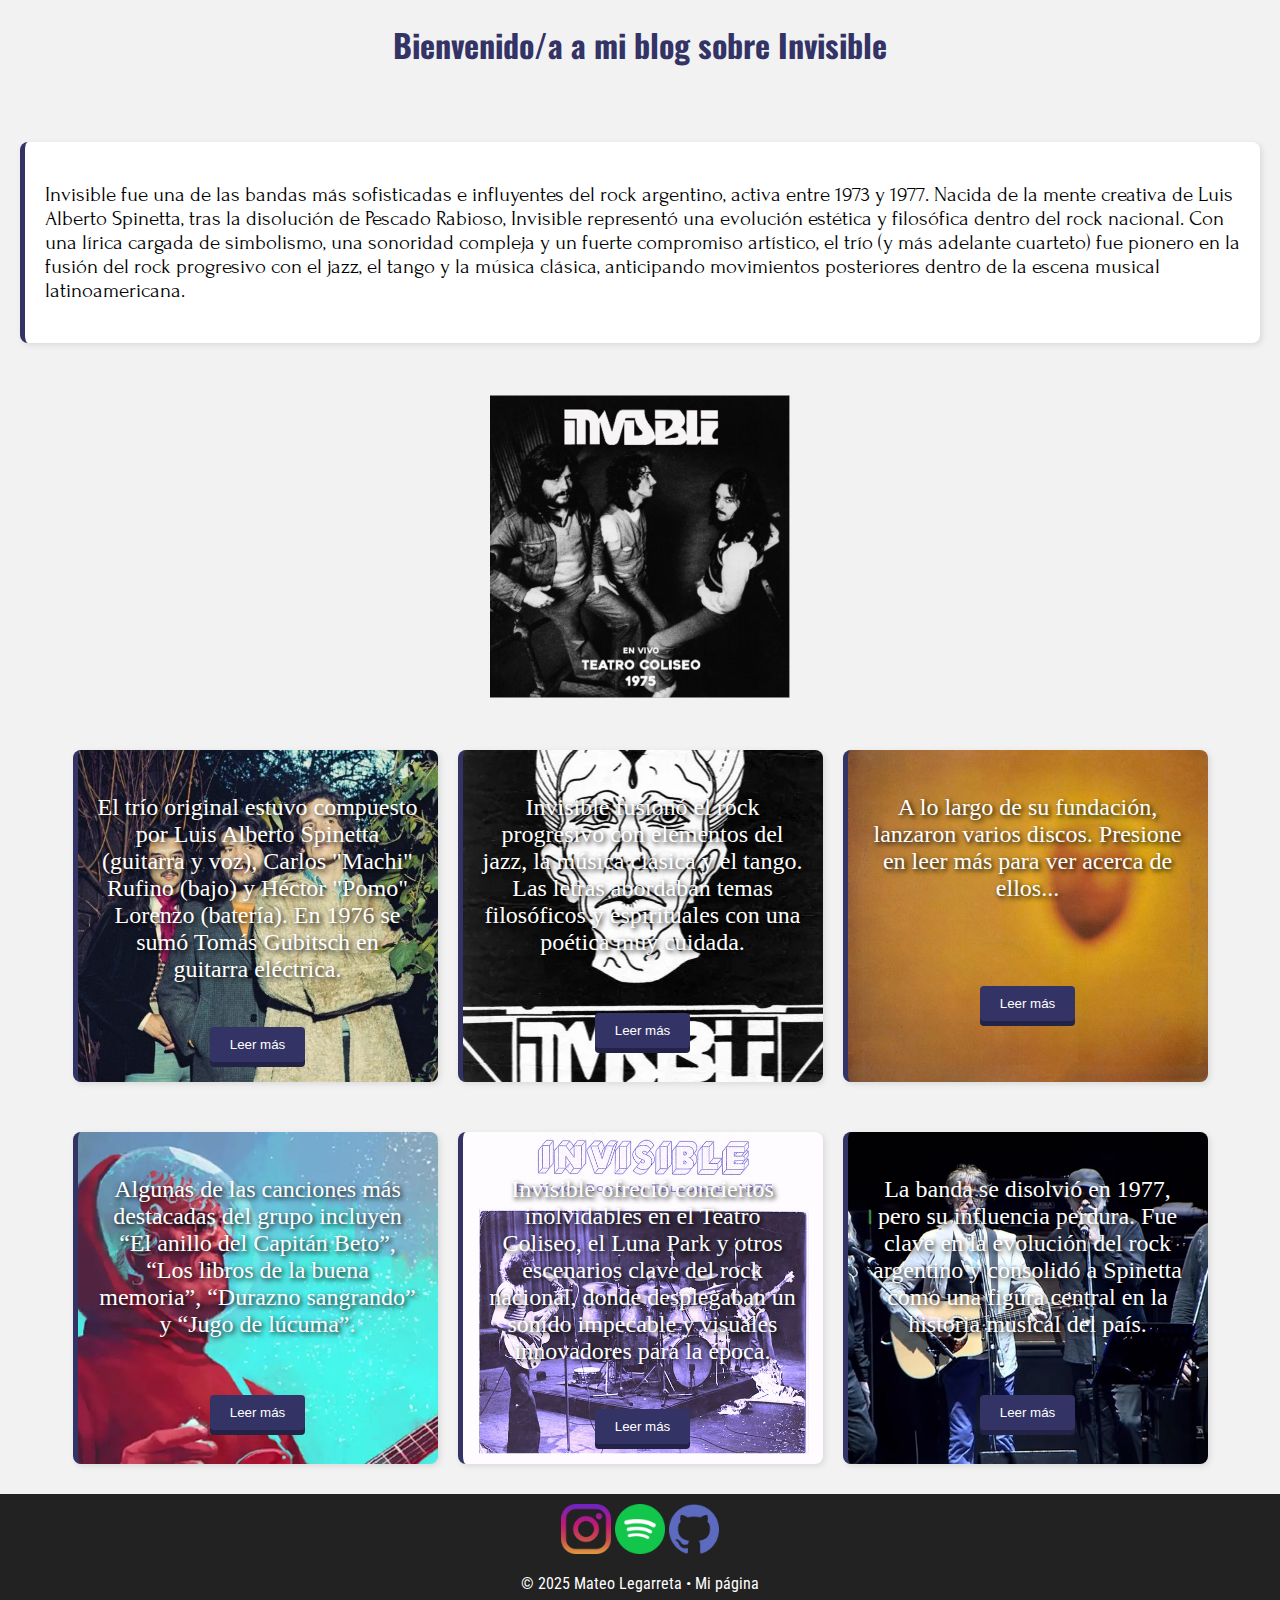
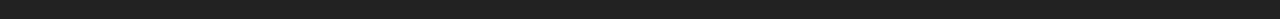
<file: index.html>
<!DOCTYPE html>
<html lang="en">
<head>
    <meta charset="UTF-8">
    <meta name="viewport" content="width=device-width, initial-scale=1.0">
    <title>Blog</title>
    <link rel="stylesheet" href="styles.css">
    <link rel="preconnect" href="https://fonts.googleapis.com">
    <link rel="preconnect" href="https://fonts.gstatic.com" crossorigin>
    <link rel="icon" href="iconos/spinetta icojpg.jpg">
    <link href="https://fonts.googleapis.com/css2?family=Oswald:wght@200..700&display=swap" rel="stylesheet">
    <link href="https://fonts.googleapis.com/css2?family=Barrio&display=swap" rel="stylesheet">
    <link href="https://fonts.googleapis.com/css2?family=Forum&family=Noto+Sans:ital,wght@0,100..900;1,100..900&family=Open+Sans:ital,wght@0,300..800;1,300..800&family=Raleway:ital,wght@0,100..900;1,100..900&family=Roboto+Condensed:ital,wght@0,100..900;1,100..900&family=Roboto:ital,wght@0,100..900;1,100..900&display=swap" rel="stylesheet">
</head>

<body>
    <div class="contenedor-principal">
            
          <h1>Bienvenido/a a mi blog sobre Invisible</h1>
            <div class="caja-introduccion">
                
                    <p>Invisible fue una de las bandas más sofisticadas e influyentes del rock argentino, activa entre 1973 y 1977. Nacida de la mente creativa de Luis Alberto Spinetta, tras la disolución de Pescado Rabioso, Invisible representó una evolución estética y filosófica dentro del rock nacional. Con una lírica cargada de simbolismo, una sonoridad compleja y un fuerte compromiso artístico, el trío (y más adelante cuarteto) fue pionero en la fusión del rock progresivo con el jazz, el tango y la música clásica, anticipando movimientos posteriores dentro de la escena musical latinoamericana.</p>
                
            </div>

            
                <img class="imagen-inicio" src="imagenes/invisible1jpg.jpg" alt="Foto de Invisible">
            

            
      <div class="contenedor-cajas">
            <div id="caja1" class="caja-leermas">
                <p>El trío original estuvo compuesto por Luis Alberto Spinetta (guitarra y voz), Carlos "Machi" Rufino (bajo) y Héctor "Pomo" Lorenzo (batería). En 1976 se sumó Tomás Gubitsch en guitarra eléctrica.</p>
                <a href="FeI.html"><button class="btn-leer">Leer más</button></a>
            </div>

            
          
            <div id="caja2" class="caja-leermas">
                <p>Invisible fusionó el rock progresivo con elementos del jazz, la música clásica y el tango. Las letras abordaban temas filosóficos y espirituales con una poética muy cuidada.</p>
                <a href="estilomusical.html"><button class="btn-leer">Leer más</button></a>
            </div>

           
            <div id="caja3" class="caja-leermas">
                <p>A lo largo de su fundación, lanzaron varios discos. Presione en leer más para ver acerca de ellos...</p>
                <a href="discografia.html"><button class="btn-leer">Leer más</button></a>
            </div>

         
            <div id="caja4" class="caja-leermas">
                <p>Algunas de las canciones más destacadas del grupo incluyen “El anillo del Capitán Beto”, “Los libros de la buena memoria”, “Durazno sangrando” y “Jugo de lúcuma”.</p>
                <a href="temasimprescindibles.html"><button class="btn-leer">Leer más</button></a>
            </div>

          
            <div id="caja5" class="caja-leermas">
                <p>Invisible ofreció conciertos inolvidables en el Teatro Coliseo, el Luna Park y otros escenarios clave del rock nacional, donde desplegaban un sonido impecable y visuales innovadores para la época.</p>
                <a href="presentacionesenvivo.html"><button class="btn-leer">Leer más</button></a>
            </div>

         
            <div id="caja6" class="caja-leermas">
                <p>La banda se disolvió en 1977, pero su influencia perdura. Fue clave en la evolución del rock argentino y consolidó a Spinetta como una figura central en la historia musical del país.</p>
                <a href="disolucionylegado.html"><button class="btn-leer">Leer más</button></a>
            </div>
       </div>
         
    </div> 

    <footer >
        <a href="https://www.instagram.com/matu_legarreta/" target="_blank">
            <img src="iconos/instagram.png" alt="icono de Instagram" width="50">
        </a>
        <a href="https://open.spotify.com/user/z61yquh5brrlxf6hfwoib5te3?si=37426ef9cb2849d5" target="_blank">
            <img src="iconos/spotify.png" alt="icono de Spotify" width="50">
        </a>
        <a href="https://github.com/MateoLegarreta" target="_blank">
            <img src="iconos/github.png" alt="icono de GitHub" width="50">
        </a>
        <p>&copy; 2025 Mateo Legarreta • Mi página</p>
    </footer>

</body>
</html>
</file>
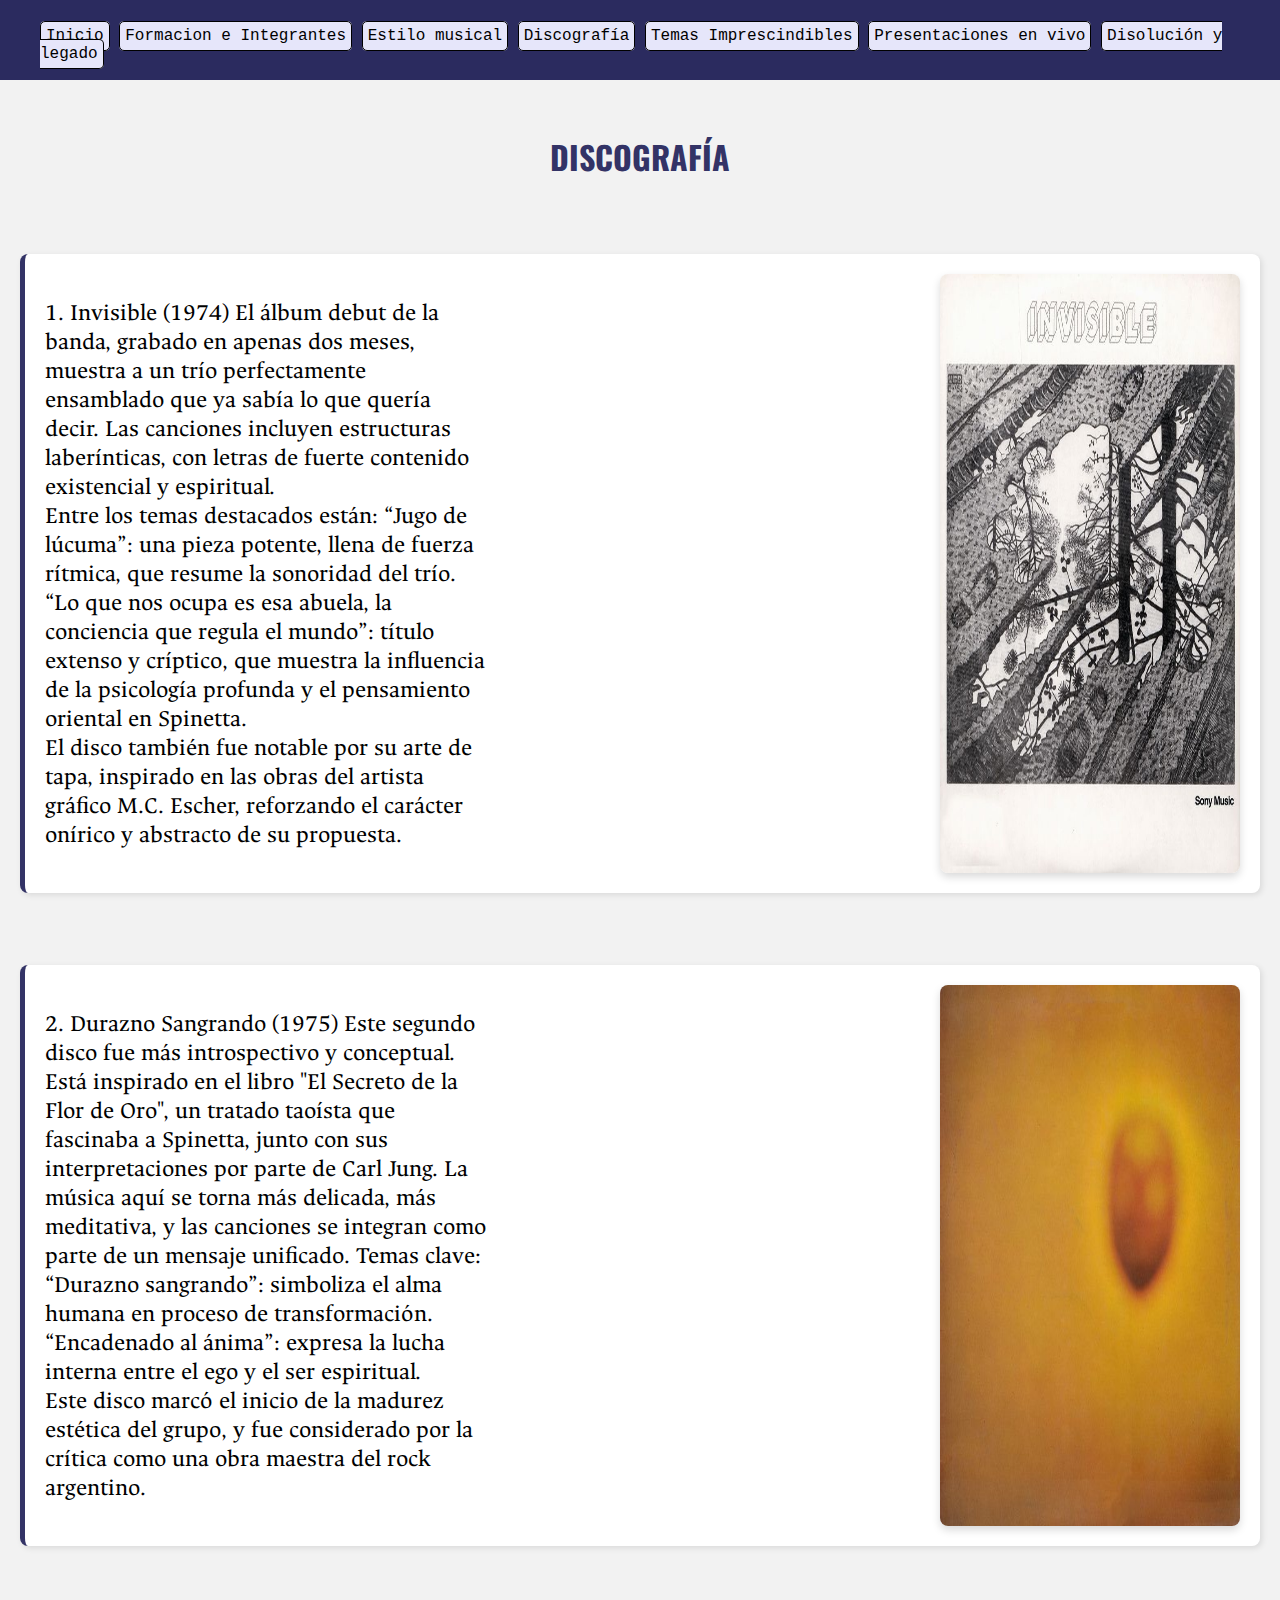
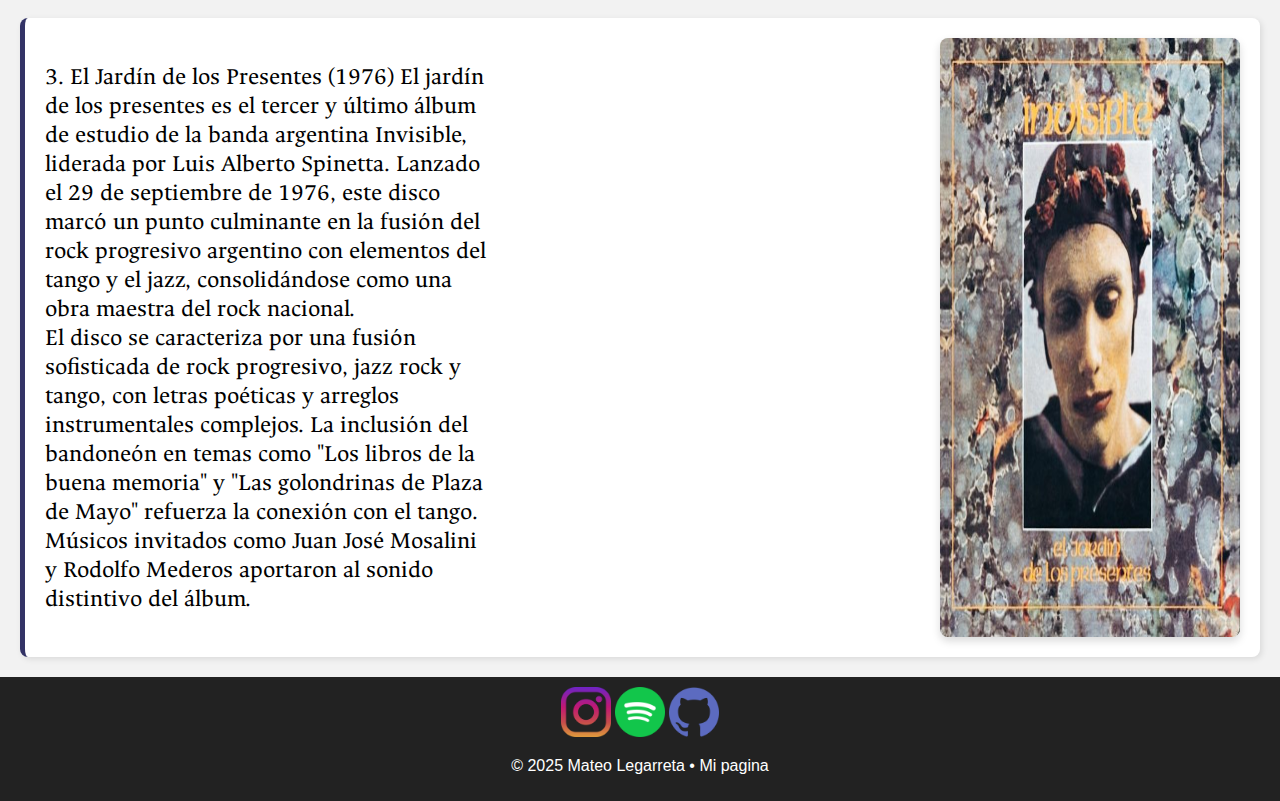
<file: discografia.html>
<!DOCTYPE html>
<html lang="en">
<head>
    <meta charset="UTF-8">
    <meta name="viewport" content="width=device-width, initial-scale=1.0">
    <link rel="stylesheet" href="styles.css">
    <link rel="icon" href="iconos/spinetta icojpg.jpg">
    <link rel="preconnect" href="https://fonts.googleapis.com">
    <link href="https://fonts.googleapis.com/css2?family=Oswald:wght@200..700&display=swap" rel="stylesheet">
    <link href="https://fonts.googleapis.com/css2?family=Barrio&display=swap" rel="stylesheet">
    <link href="https://fonts.googleapis.com/css2?family=Ancizar+Serif:ital,wght@0,300..900;1,300..900&display=swap" rel="stylesheet">
    <title>Discografía</title>
</head>
<body>
   
        </nav>
    <div class="contenedor-principal">
       <nav >
            <ul class="menu">
                
                <li><a  class="botones"  href="index.html" >Inicio</a></li>
                <li><a  class="botones"  href="FeI.html" >Formacion e Integrantes</a></li>
                <li><a  class="botones"  href="estilomusical.html" >Estilo musical</a></li>
                <li><a  class="botones"  href="discografia.html" >Discografía</a></li>
                <li><a  class="botones"  href="temasimprescindibles.html" >Temas Imprescindibles</a></li>
                <li><a  class="botones"  href="presentacionesenvivo.html" >Presentaciones en vivo</a></li>
                <li><a  class="botones"  href="disolucionylegado.html" >Disolución y legado</a></li>
            </ul>
        </nav>
        <h1 >DISCOGRAFÍA</h1>
    <div class="caja">
        <p>1. Invisible (1974)
El álbum debut de la banda, grabado en apenas dos meses, muestra a un trío perfectamente ensamblado que ya sabía lo que quería decir. Las canciones incluyen estructuras laberínticas, con letras de fuerte contenido existencial y espiritual. <br>Entre los temas destacados están:

“Jugo de lúcuma”: una pieza potente, llena de fuerza rítmica, que resume la sonoridad del trío.

“Lo que nos ocupa es esa abuela, la conciencia que regula el mundo”: título extenso y críptico, que muestra la influencia de la psicología profunda y el pensamiento oriental en Spinetta.
<br>
El disco también fue notable por su arte de tapa, inspirado en las obras del artista gráfico M.C. Escher, reforzando el carácter onírico y abstracto de su propuesta.</p>
<img class="imagenes-laterales" src="imagenes/invisiblePortada.jpg" alt="">
</div>

<div class="caja">
<p>2. Durazno Sangrando (1975)
Este segundo disco fue más introspectivo y conceptual. Está inspirado en el libro "El Secreto de la Flor de Oro", un tratado taoísta que fascinaba a Spinetta, junto con sus interpretaciones por parte de Carl Jung. La música aquí se torna más delicada, más meditativa, y las canciones se integran como parte de un mensaje unificado. Temas clave:

“Durazno sangrando”: simboliza el alma humana en proceso de transformación.

“Encadenado al ánima”: expresa la lucha interna entre el ego y el ser espiritual. <br>

Este disco marcó el inicio de la madurez estética del grupo, y fue considerado por la crítica como una obra maestra del rock argentino.</p>
<img class="imagenes-laterales" src="imagenes/duraznosangrando.jpg" alt="">
</div>

<div class="caja">
<p>3. El Jardín de los Presentes (1976)
El jardín de los presentes es el tercer y último álbum de estudio de la banda argentina Invisible, liderada por Luis Alberto Spinetta. Lanzado el 29 de septiembre de 1976, este disco marcó un punto culminante en la fusión del rock progresivo argentino con elementos del tango y el jazz, consolidándose como una obra maestra del rock nacional. <br>
El disco se caracteriza por una fusión sofisticada de rock progresivo, jazz rock y tango, con letras poéticas y arreglos instrumentales complejos. La inclusión del bandoneón en temas como "Los libros de la buena memoria" y "Las golondrinas de Plaza de Mayo" refuerza la conexión con el tango. Músicos invitados como Juan José Mosalini y Rodolfo Mederos aportaron al sonido distintivo del álbum. </p> 
<img class="imagenes-laterales" src="imagenes/jardindlp.jpg" alt=""></div>


</div>
<footer >
                <a href="https://www.instagram.com/matu_legarreta/" target="_blank">
                    <img style=align-items:left; src="iconos/instagram.png" style=align-items:left; alt="icono de Instagram" width="50" > 
                 </a>
                 <a href="https://open.spotify.com/user/z61yquh5brrlxf6hfwoib5te3?si=37426ef9cb2849d5" target="_blank">
                 <img src="iconos/spotify.png" alt="icono de Spotify" width="50" >
                 </a>
                 <a href="https://github.com/MateoLegarreta" target="_blank">
                     <img src="iconos/github.png" alt="icono de github" width="50" >
                 </a>
                 <center>
                <p>&copy; 2025 Mateo Legarreta • Mi pagina</p> </center>
            </footer>
</body>
</html>
</file>
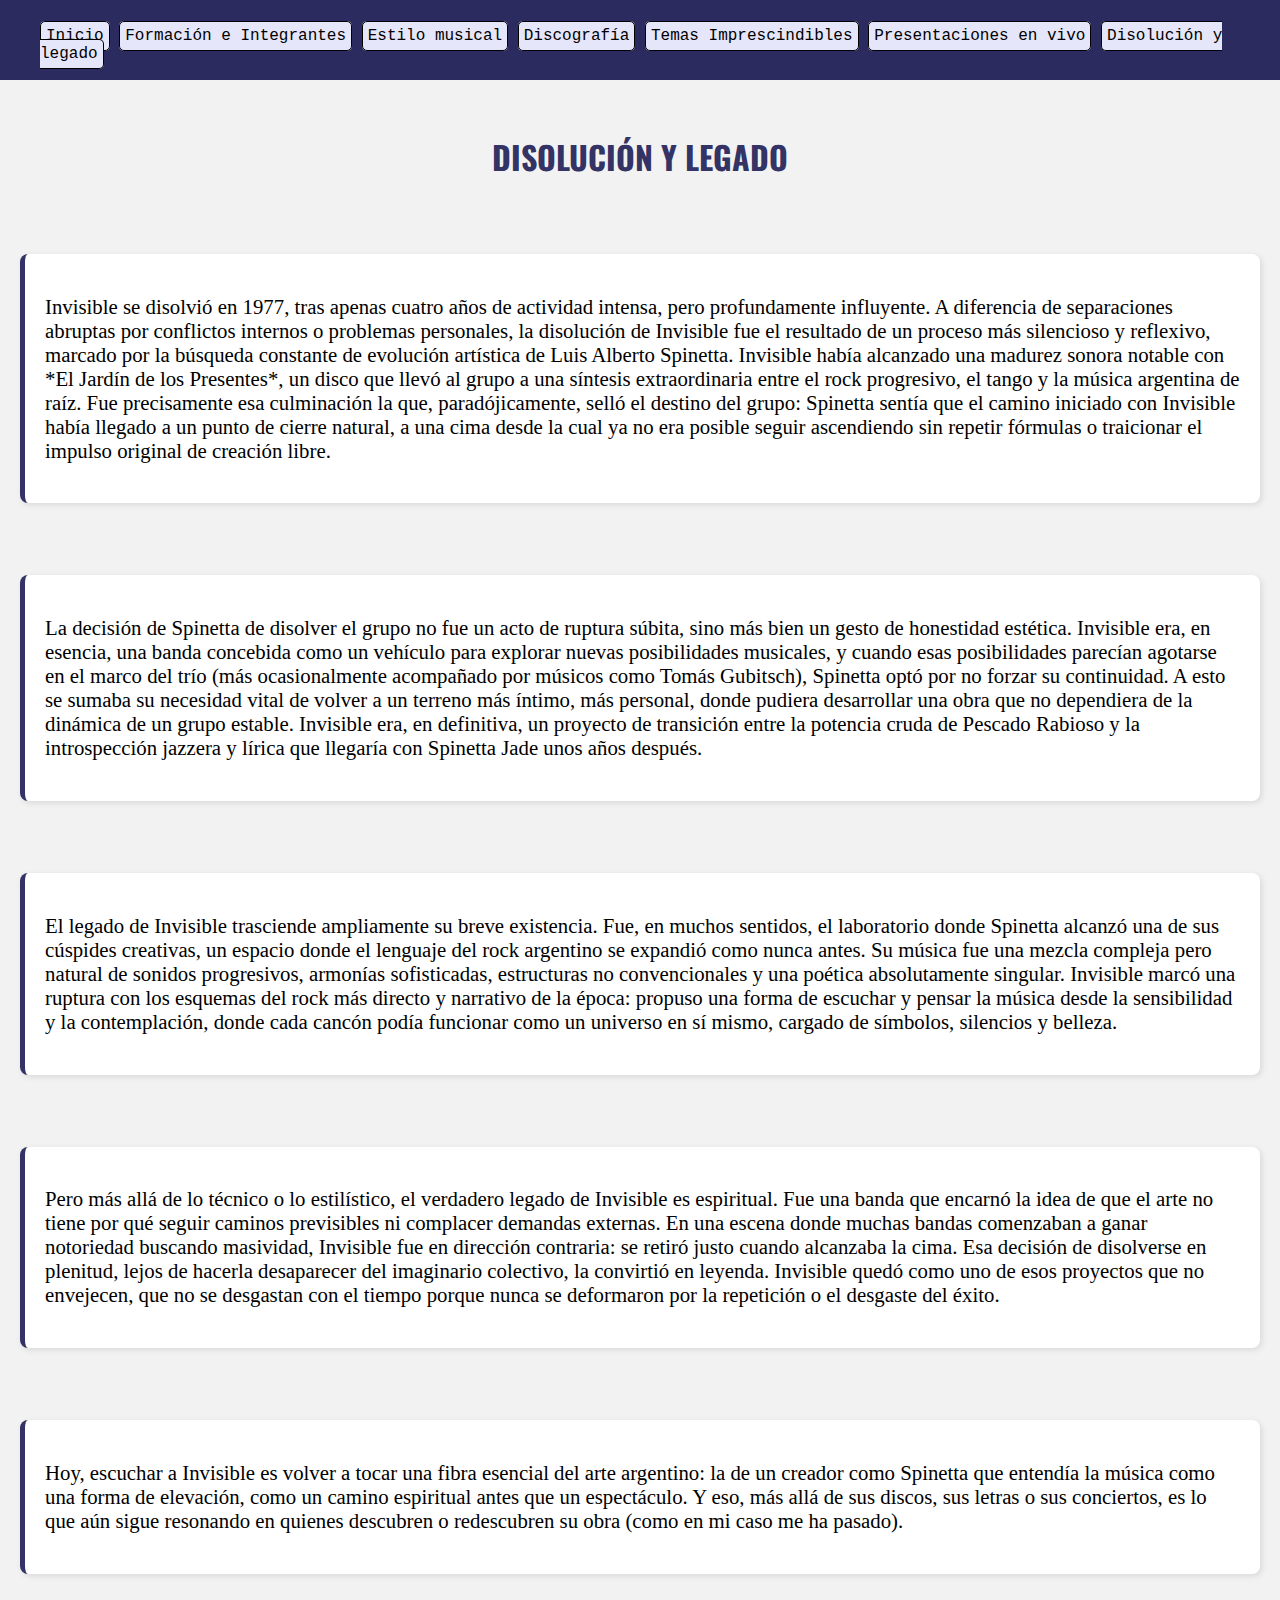
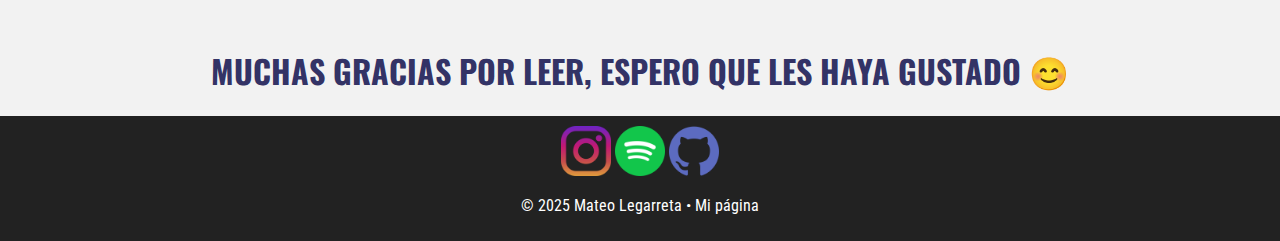
<file: disolucionylegado.html>
<!DOCTYPE html>
<html lang="en">
<head>
     <meta charset="UTF-8">
    <meta name="viewport" content="width=device-width, initial-scale=1.0">
    <title>Disolución y legado</title>
    <link rel="stylesheet" href="styles.css">
    <link rel="preconnect" href="https://fonts.googleapis.com">
    <link rel="preconnect" href="https://fonts.gstatic.com" crossorigin>
    <link rel="icon" href="iconos/spinetta icojpg.jpg">
   <link rel="preconnect" href="https://fonts.googleapis.com">
<link href="https://fonts.googleapis.com/css2?family=Oswald:wght@200..700&display=swap" rel="stylesheet">
   <link href="https://fonts.googleapis.com/css2?family=Barrio&display=swap" rel="stylesheet">
    <link href="https://fonts.googleapis.com/css2?family=Forum&family=Noto+Sans:ital,wght@0,100..900;1,100..900&family=Open+Sans:ital,wght@0,300..800;1,300..800&family=Raleway:ital,wght@0,100..900;1,100..900&family=Roboto+Condensed:ital,wght@0,100..900;1,100..900&family=Roboto:ital,wght@0,100..900;1,100..900&display=swap" rel="stylesheet">
</head>
<body>
    <div class="contenedor-principal">
<nav>
            <ul class="menu">
                <li><a class="botones" href="index.html">Inicio</a></li>
                <li><a class="botones" href="FeI.html">Formación e Integrantes</a></li>
                <li><a class="botones" href="estilomusical.html">Estilo musical</a></li>
                <li><a class="botones" href="discografia.html">Discografía</a></li>
                <li><a class="botones" href="temasimprescindibles.html">Temas Imprescindibles</a></li>
                <li><a class="botones" href="presentacionesenvivo.html">Presentaciones en vivo</a></li>
                <li><a class="botones" href="disolucionylegado.html">Disolución y legado</a></li>
            </ul>
        </nav>

<h1>DISOLUCIÓN Y LEGADO</h1>

<div class="caja-dyl">
    <p>Invisible se disolvió en 1977, tras apenas cuatro años de actividad intensa, pero profundamente influyente. A diferencia de separaciones abruptas por conflictos internos o problemas personales, la disolución de Invisible fue el resultado de un proceso más silencioso y reflexivo, marcado por la búsqueda constante de evolución artística de Luis Alberto Spinetta. Invisible había alcanzado una madurez sonora notable con *El Jardín de los Presentes*, un disco que llevó al grupo a una síntesis extraordinaria entre el rock progresivo, el tango y la música argentina de raíz. Fue precisamente esa culminación la que, paradójicamente, selló el destino del grupo: Spinetta sentía que el camino iniciado con Invisible había llegado a un punto de cierre natural, a una cima desde la cual ya no era posible seguir ascendiendo sin repetir fórmulas o traicionar el impulso original de creación libre. </p> </div>

<div class="caja-dyl">
<p>La decisión de Spinetta de disolver el grupo no fue un acto de ruptura súbita, sino más bien un gesto de honestidad estética. Invisible era, en esencia, una banda concebida como un vehículo para explorar nuevas posibilidades musicales, y cuando esas posibilidades parecían agotarse en el marco del trío (más ocasionalmente acompañado por músicos como Tomás Gubitsch), Spinetta optó por no forzar su continuidad. A esto se sumaba su necesidad vital de volver a un terreno más íntimo, más personal, donde pudiera desarrollar una obra que no dependiera de la dinámica de un grupo estable. Invisible era, en definitiva, un proyecto de transición entre la potencia cruda de Pescado Rabioso y la introspección jazzera y lírica que llegaría con Spinetta Jade unos años después.  </p> </div>

<div class="caja-dyl">
<p>El legado de Invisible trasciende ampliamente su breve existencia. Fue, en muchos sentidos, el laboratorio donde Spinetta alcanzó una de sus cúspides creativas, un espacio donde el lenguaje del rock argentino se expandió como nunca antes. Su música fue una mezcla compleja pero natural de sonidos progresivos, armonías sofisticadas, estructuras no convencionales y una poética absolutamente singular. Invisible marcó una ruptura con los esquemas del rock más directo y narrativo de la época: propuso una forma de escuchar y pensar la música desde la sensibilidad y la contemplación, donde cada cancón podía funcionar como un universo en sí mismo, cargado de símbolos, silencios y belleza.</p> </div>

<div class="caja-dyl">
<p>Pero más allá de lo técnico o lo estilístico, el verdadero legado de Invisible es espiritual. Fue una banda que encarnó la idea de que el arte no tiene por qué seguir caminos previsibles ni complacer demandas externas. En una escena donde muchas bandas comenzaban a ganar notoriedad buscando masividad, Invisible fue en dirección contraria: se retiró justo cuando alcanzaba la cima. Esa decisión de disolverse en plenitud, lejos de hacerla desaparecer del imaginario colectivo, la convirtió en leyenda. Invisible quedó como uno de esos proyectos que no envejecen, que no se desgastan con el tiempo porque nunca se deformaron por la repetición o el desgaste del éxito.</p> </div>

<div class="caja-dyl">
<p>Hoy, escuchar a Invisible es volver a tocar una fibra esencial del arte argentino: la de un creador como Spinetta que entendía la música como una forma de elevación, como un camino espiritual antes que un espectáculo. Y eso, más allá de sus discos, sus letras o sus conciertos, es lo que aún sigue resonando en quienes descubren o redescubren su obra (como en mi caso me ha pasado).</p> </div>

<h1>MUCHAS GRACIAS POR LEER, ESPERO QUE LES HAYA GUSTADO  😊 </h1>
</div>
 <footer >
        <a href="https://www.instagram.com/matu_legarreta/" target="_blank">
            <img src="iconos/instagram.png" alt="icono de Instagram" width="50">
        </a>
        <a href="https://open.spotify.com/user/z61yquh5brrlxf6hfwoib5te3?si=37426ef9cb2849d5" target="_blank">
            <img src="iconos/spotify.png" alt="icono de Spotify" width="50">
        </a>
        <a href="https://github.com/MateoLegarreta" target="_blank">
            <img src="iconos/github.png" alt="icono de GitHub" width="50">
        </a>
        <p>&copy; 2025 Mateo Legarreta • Mi página</p>
    </footer>
</body>
</html>
</file>
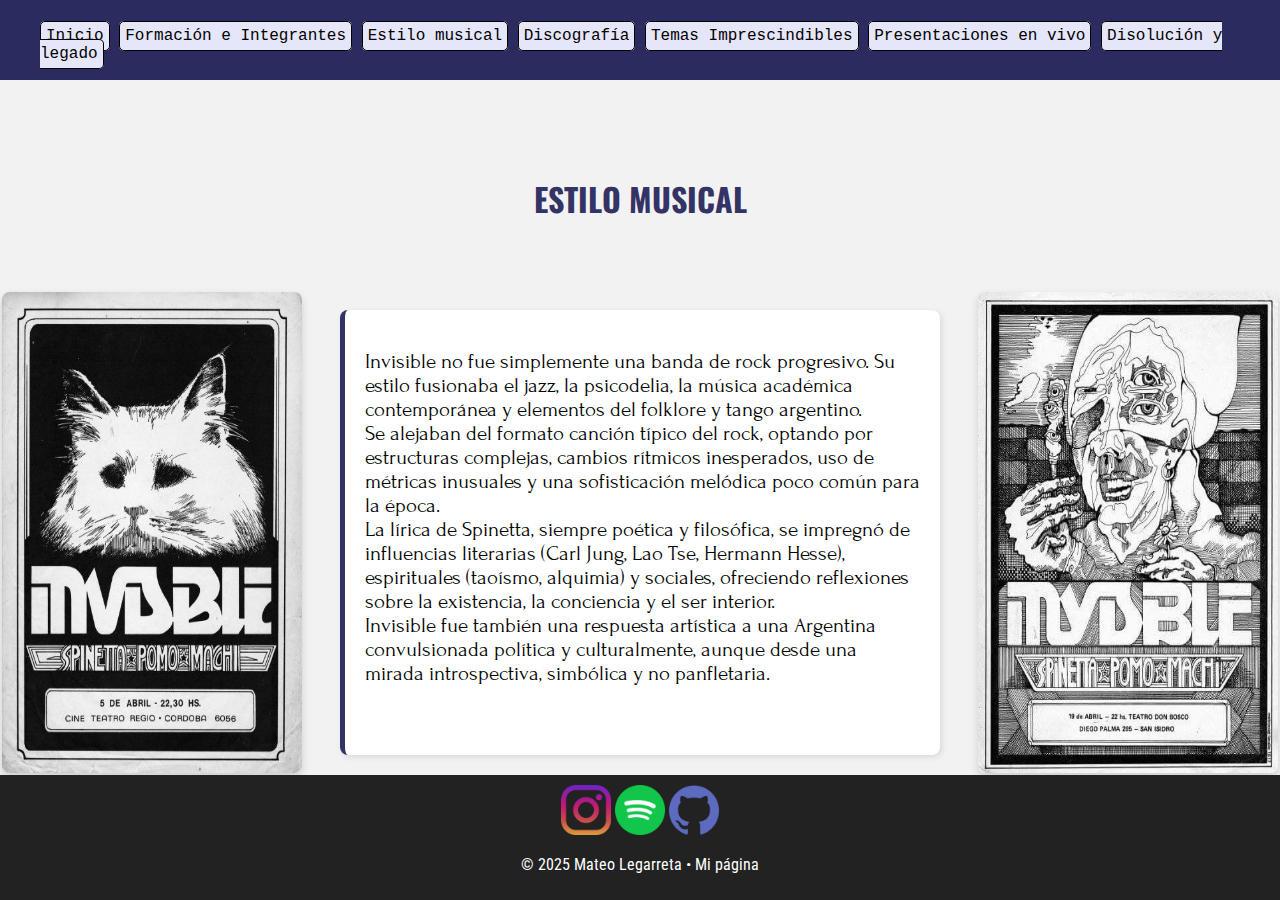
<file: estilomusical.html>
<!DOCTYPE html>
<html lang="en">
<head>
  <meta charset="UTF-8">
  <meta name="viewport" content="width=device-width, initial-scale=1.0">
  <title>Estilo Musical</title>
  <link rel="stylesheet" href="styles.css">
  <link rel="preconnect" href="https://fonts.googleapis.com">
  <link rel="preconnect" href="https://fonts.gstatic.com" crossorigin>
  <link rel="icon" href="iconos/spinetta icojpg.jpg">
  <link href="https://fonts.googleapis.com/css2?family=Oswald:wght@200..700&display=swap" rel="stylesheet">
  <link href="https://fonts.googleapis.com/css2?family=Barrio&display=swap" rel="stylesheet">
  <link href="https://fonts.googleapis.com/css2?family=Forum&family=Noto+Sans:ital,wght@0,100..900;1,100..900&family=Open+Sans:ital,wght@0,300..800;1,300..800&family=Raleway:ital,wght@0,100..900;1,100..900&family=Roboto+Condensed:ital,wght@0,100..900;1,100..900&family=Roboto:ital,wght@0,100..900;1,100..900&display=swap" rel="stylesheet">
</head>

<body class="estilo-musical" >
  <div class="contenedor-principal">
    <nav>
      <ul class="menu">
        <li><a class="botones" href="index.html">Inicio</a></li>
        <li><a class="botones" href="FeI.html">Formación e Integrantes</a></li>
        <li><a class="botones" href="estilomusical.html">Estilo musical</a></li>
        <li><a class="botones" href="discografia.html">Discografía</a></li>
        <li><a class="botones" href="temasimprescindibles.html">Temas Imprescindibles</a></li>
        <li><a class="botones" href="presentacionesenvivo.html">Presentaciones en vivo</a></li>
        <li><a class="botones" href="disolucionylegado.html">Disolución y legado</a></li>
      </ul>
    </nav>
    <h1 class="bloque-tema">ESTILO MUSICAL</h1>

    <div class="contenedor">

      <img class="imagenes-sueltas" src="imagenes/invisible6.jpg" alt="Invisible banda imagen 1">

      <div class="caja-em">
        <p>
          Invisible no fue simplemente una banda de rock progresivo. Su estilo fusionaba el jazz, la psicodelia, la música académica contemporánea y elementos del folklore y tango argentino.<br>
          Se alejaban del formato canción típico del rock, optando por estructuras complejas, cambios rítmicos inesperados, uso de métricas inusuales y una sofisticación melódica poco común para la época.<br>
          
          La lírica de Spinetta, siempre poética y filosófica, se impregnó de influencias literarias (Carl Jung, Lao Tse, Hermann Hesse), espirituales (taoísmo, alquimia) y sociales, ofreciendo reflexiones sobre la existencia, la conciencia y el ser interior.<br>
          Invisible fue también una respuesta artística a una Argentina convulsionada política y culturalmente, aunque desde una mirada introspectiva, simbólica y no panfletaria.
        </p>
      </div>

      <img class="imagenes-sueltas" src="imagenes/invisible5.jpg" alt="Invisible banda imagen 2">
    </div>

  </div> 
 <footer >
        <a href="https://www.instagram.com/matu_legarreta/" target="_blank">
            <img src="iconos/instagram.png" alt="icono de Instagram" width="50">
        </a>
        <a href="https://open.spotify.com/user/z61yquh5brrlxf6hfwoib5te3?si=37426ef9cb2849d5" target="_blank">
            <img src="iconos/spotify.png" alt="icono de Spotify" width="50">
        </a>
        <a href="https://github.com/MateoLegarreta" target="_blank">
            <img src="iconos/github.png" alt="icono de GitHub" width="50">
        </a>
        <p>&copy; 2025 Mateo Legarreta • Mi página</p>
    </footer>

</body>
</html>
</file>
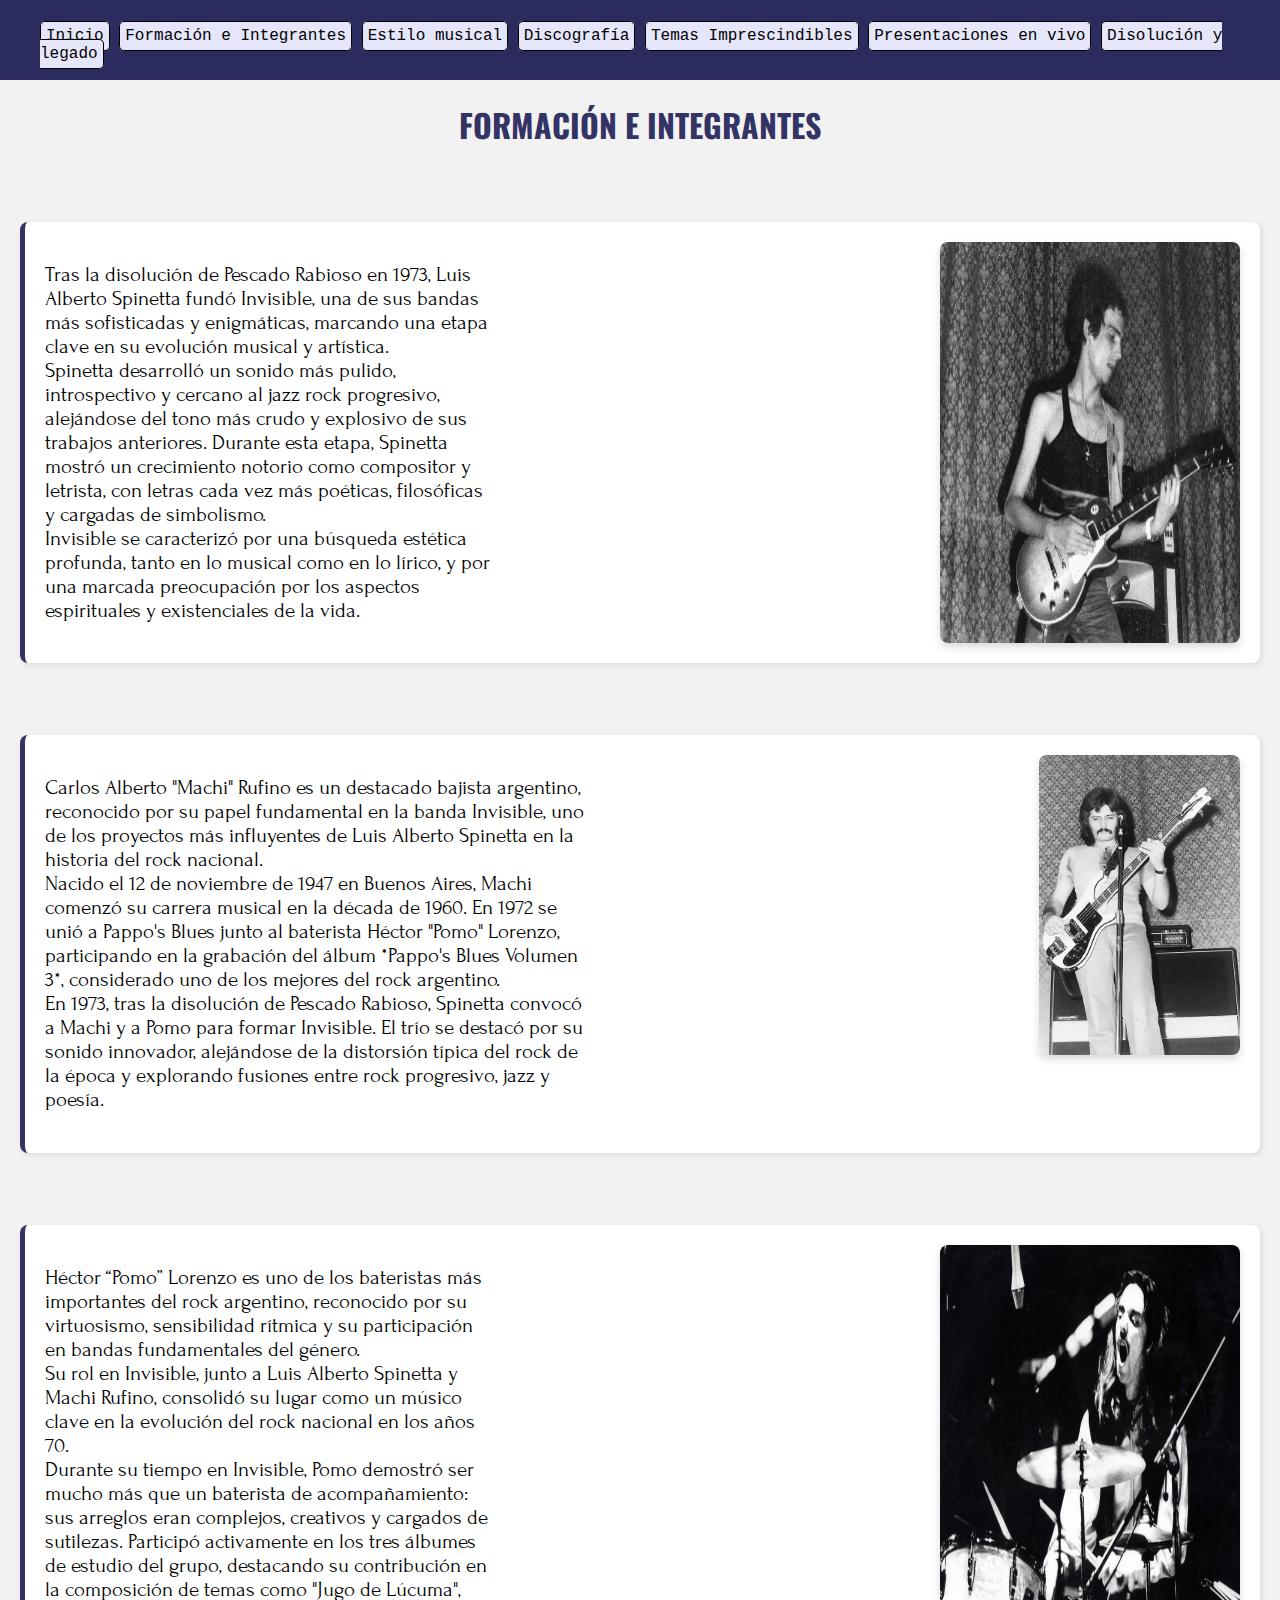
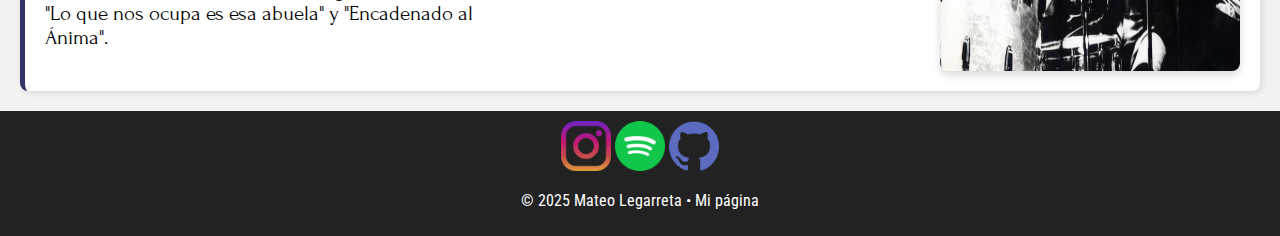
<file: FeI.html>
<!DOCTYPE html>
<html lang="en">
<head>
    <meta charset="UTF-8">
    <meta name="viewport" content="width=device-width, initial-scale=1.0">
    <title>Formacion e integrantes</title>
    <link rel="stylesheet" href="styles.css">
    <link rel="preconnect" href="https://fonts.googleapis.com">
    <link rel="preconnect" href="https://fonts.gstatic.com" crossorigin>
    <link rel="icon" href="iconos/spinetta icojpg.jpg">
   <link rel="preconnect" href="https://fonts.googleapis.com">
    <link href="https://fonts.googleapis.com/css2?family=Oswald:wght@200..700&display=swap" rel="stylesheet">
    <link href="https://fonts.googleapis.com/css2?family=Barrio&display=swap" rel="stylesheet">
    <link href="https://fonts.googleapis.com/css2?family=Forum&family=Noto+Sans:ital,wght@0,100..900;1,100..900&family=Open+Sans:ital,wght@0,300..800;1,300..800&family=Raleway:ital,wght@0,100..900;1,100..900&family=Roboto+Condensed:ital,wght@0,100..900;1,100..900&family=Roboto:ital,wght@0,100..900;1,100..900&display=swap" rel="stylesheet">
</head>

<body>
 <nav>
            <ul class="menu">
                <li><a class="botones" href="index.html">Inicio</a></li>
                <li><a class="botones" href="FeI.html">Formación e Integrantes</a></li>
                <li><a class="botones" href="estilomusical.html">Estilo musical</a></li>
                <li><a class="botones" href="discografia.html">Discografía</a></li>
                <li><a class="botones" href="temasimprescidibles.html">Temas Imprescindibles</a></li>
                <li><a class="botones" href="presentacionesenvivo.html">Presentaciones en vivo</a></li>
                <li><a class="botones" href="disolucionylegado.html">Disolución y legado</a></li>
            </ul>
        </nav>
    <div class="contenedor-principal">
     
       
        <h1 >FORMACIÓN E INTEGRANTES</h1>

        <div class="caja-fei">
            <p>
                Tras la disolución de Pescado Rabioso en 1973, Luis Alberto Spinetta fundó Invisible, una de sus bandas más sofisticadas y enigmáticas, marcando una etapa clave en su evolución musical y artística.<br>
                Spinetta desarrolló un sonido más pulido, introspectivo y cercano al jazz rock progresivo, alejándose del tono más crudo y explosivo de sus trabajos anteriores.
                Durante esta etapa, Spinetta mostró un crecimiento notorio como compositor y letrista, con letras cada vez más poéticas, filosóficas y cargadas de simbolismo.<br>
                Invisible se caracterizó por una búsqueda estética profunda, tanto en lo musical como en lo lírico, y por una marcada preocupación por los aspectos espirituales y existenciales de la vida.
            </p>
            <img class="imagenes-laterales" src="imagenes/spinettaInvisible.png" alt="Luis Alberto Spinetta con Invisible">
        </div>

        <div class="caja-fei">
            <p>
                Carlos Alberto "Machi" Rufino es un destacado bajista argentino, reconocido por su papel fundamental en la banda Invisible, uno de los proyectos más influyentes de Luis Alberto Spinetta en la historia del rock nacional.<br>
                Nacido el 12 de noviembre de 1947 en Buenos Aires, Machi comenzó su carrera musical en la década de 1960. En 1972 se unió a Pappo's Blues junto al baterista Héctor "Pomo" Lorenzo, participando en la grabación del álbum *Pappo's Blues Volumen 3*, considerado uno de los mejores del rock argentino.<br>
                En 1973, tras la disolución de Pescado Rabioso, Spinetta convocó a Machi y a Pomo para formar Invisible. El trío se destacó por su sonido innovador, alejándose de la distorsión típica del rock de la época y explorando fusiones entre rock progresivo, jazz y poesía.
            </p>
            <img class="imagenes-laterales" style="height: 300px;" src="imagenes/machi.jpg" alt="Carlos 'Machi' Rufino">
        </div>

        <div class="caja-fei">
            <p>
                Héctor “Pomo” Lorenzo es uno de los bateristas más importantes del rock argentino, reconocido por su virtuosismo, sensibilidad rítmica y su participación en bandas fundamentales del género.<br>
                Su rol en Invisible, junto a Luis Alberto Spinetta y Machi Rufino, consolidó su lugar como un músico clave en la evolución del rock nacional en los años 70.<br>
                Durante su tiempo en Invisible, Pomo demostró ser mucho más que un baterista de acompañamiento: sus arreglos eran complejos, creativos y cargados de sutilezas. Participó activamente en los tres álbumes de estudio del grupo, destacando su contribución en la composición de temas como "Jugo de Lúcuma", "Lo que nos ocupa es esa abuela" y "Encadenado al Ánima".
            </p>
            <img class="imagenes-laterales" src="imagenes/pomo.jpg" alt="Héctor 'Pomo' Lorenzo">
        </div>

    </div> 

   
    <footer >
        <a href="https://www.instagram.com/matu_legarreta/" target="_blank">
            <img src="iconos/instagram.png" alt="icono de Instagram" width="50">
        </a>
        <a href="https://open.spotify.com/user/z61yquh5brrlxf6hfwoib5te3?si=37426ef9cb2849d5" target="_blank">
            <img src="iconos/spotify.png" alt="icono de Spotify" width="50">
        </a>
        <a href="https://github.com/MateoLegarreta" target="_blank">
            <img src="iconos/github.png" alt="icono de GitHub" width="50">
        </a>
        <p>&copy; 2025 Mateo Legarreta • Mi página</p>
    </footer>

</body>
</html>
</file>
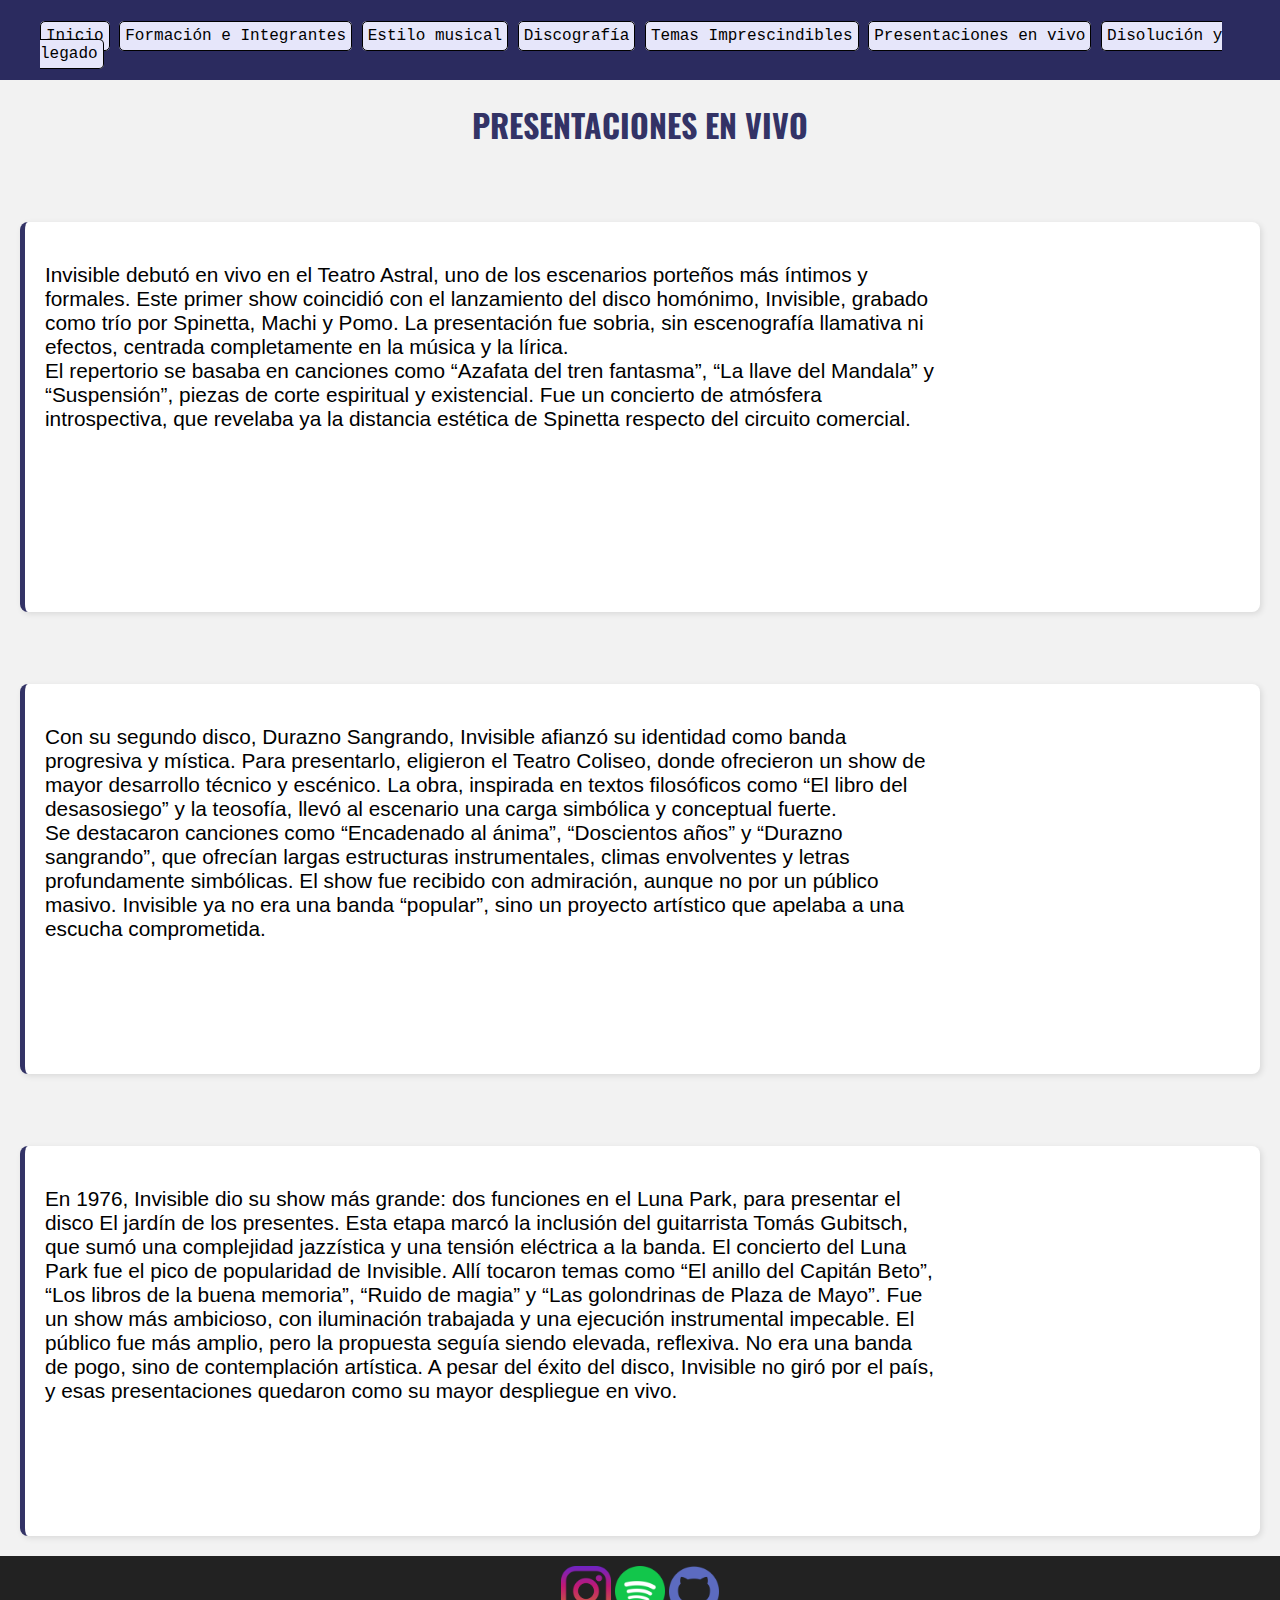
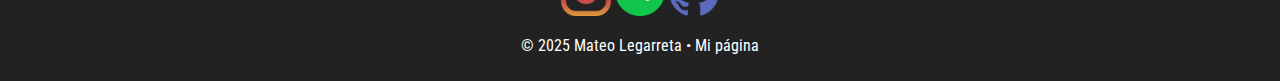
<file: presentacionesenvivo.html>
<!DOCTYPE html>
<html lang="en">
<head>
    <meta charset="UTF-8">
    <meta name="viewport" content="width=device-width, initial-scale=1.0">
    <title>Formacion e integrantes</title>
    <link rel="stylesheet" href="styles.css">
    <link rel="preconnect" href="https://fonts.googleapis.com">
    <link rel="preconnect" href="https://fonts.gstatic.com" crossorigin>
    <link rel="icon" href="iconos/spinetta icojpg.jpg">
    <link rel="icon" href="iconos/spinetta icojpg.jpg">
    <link href="https://fonts.googleapis.com/css2?family=Oswald:wght@200..700&display=swap" rel="stylesheet">
    <link href="https://fonts.googleapis.com/css2?family=Barrio&display=swap" rel="stylesheet">
    <link href="https://fonts.googleapis.com/css2?family=Forum&family=Noto+Sans:ital,wght@0,100..900;1,100..900&family=Open+Sans:ital,wght@0,300..800;1,300..800&family=Raleway:ital,wght@0,100..900;1,100..900&family=Roboto+Condensed:ital,wght@0,100..900;1,100..900&family=Roboto:ital,wght@0,100..900;1,100..900&display=swap" rel="stylesheet">
</head>

<body>
 <nav>
            <ul class="menu">
                <li><a class="botones" href="index.html">Inicio</a></li>
                <li><a class="botones" href="FeI.html">Formación e Integrantes</a></li>
                <li><a class="botones" href="estilomusical.html">Estilo musical</a></li>
                <li><a class="botones" href="discografia.html">Discografía</a></li>
                <li><a class="botones" href="temasimprescindibles.html">Temas Imprescindibles</a></li>
                <li><a class="botones" href="presentacionesenvivo.html">Presentaciones en vivo</a></li>
                <li><a class="botones" href="disolucionylegado.html">Disolución y legado</a></li>
            </ul>
        </nav>
    
        <div class="contenedor-principal">
     
       
        <h1>PRESENTACIONES EN VIVO</h1>

        <div class="caja-presentaciones">
            <p>
               Invisible debutó en vivo en el Teatro Astral, uno de los escenarios porteños más íntimos y formales. Este primer show coincidió con el lanzamiento del disco homónimo, Invisible, grabado como trío por Spinetta, Machi y Pomo. La presentación fue sobria, sin escenografía llamativa ni efectos, centrada completamente en la música y la lírica. <br>
            El repertorio se basaba en canciones como “Azafata del tren fantasma”, “La llave del Mandala” y “Suspensión”, piezas de corte espiritual y existencial. Fue un concierto de atmósfera introspectiva, que revelaba ya la distancia estética de Spinetta respecto del circuito comercial.
            </p>
            <iframe width="560" height="315" src="https://www.youtube.com/embed/oUB2O1zr2vQ?si=w5zv0E6OrTyrcWbd" title="YouTube video player" frameborder="0" allow="accelerometer; autoplay; clipboard-write; encrypted-media; gyroscope; picture-in-picture; web-share" referrerpolicy="strict-origin-when-cross-origin" allowfullscreen></iframe>
        </div>

        <div class="caja-presentaciones">
            <p>
                Con su segundo disco, Durazno Sangrando, Invisible afianzó su identidad como banda progresiva y mística. Para presentarlo, eligieron el Teatro Coliseo, donde ofrecieron un show de mayor desarrollo técnico y escénico. La obra, inspirada en textos filosóficos como “El libro del desasosiego” y la teosofía, llevó al escenario una carga simbólica y conceptual fuerte. <br>
                Se destacaron canciones como “Encadenado al ánima”, “Doscientos años” y “Durazno sangrando”, que ofrecían largas estructuras instrumentales, climas envolventes y letras profundamente simbólicas. El show fue recibido con admiración, aunque no por un público masivo. Invisible ya no era una banda “popular”, sino un proyecto artístico que apelaba a una escucha comprometida.
            </p>
        <iframe width="560" height="315" src="https://www.youtube.com/embed/TOKfdHC4ycs?si=hw4nN7kSywPJ-z5r" title="YouTube video player" frameborder="0" allow="accelerometer; autoplay; clipboard-write; encrypted-media; gyroscope; picture-in-picture; web-share" referrerpolicy="strict-origin-when-cross-origin" allowfullscreen></iframe>
        </div>

        <div class="caja-presentaciones">
            <p>
                En 1976, Invisible dio su show más grande: dos funciones en el Luna Park, para presentar el disco El jardín de los presentes. Esta etapa marcó la inclusión del guitarrista Tomás Gubitsch, que sumó una complejidad jazzística y una tensión eléctrica a la banda.
                El concierto del Luna Park fue el pico de popularidad de Invisible. Allí tocaron temas como “El anillo del Capitán Beto”, “Los libros de la buena memoria”, “Ruido de magia” y “Las golondrinas de Plaza de Mayo”. Fue un show más ambicioso, con iluminación trabajada y una ejecución instrumental impecable.
                El público fue más amplio, pero la propuesta seguía siendo elevada, reflexiva. No era una banda de pogo, sino de contemplación artística. A pesar del éxito del disco, Invisible no giró por el país, y esas presentaciones quedaron como su mayor despliegue en vivo.


            </p>
            <iframe width="560" height="315" src="https://www.youtube.com/embed/oByJbt2ZlDE?si=4oh70fZNXa_ptZPk" title="YouTube video player" frameborder="0" allow="accelerometer; autoplay; clipboard-write; encrypted-media; gyroscope; picture-in-picture; web-share" referrerpolicy="strict-origin-when-cross-origin" allowfullscreen></iframe>
        </div>

    </div> 

   
    <footer>
        <a href="https://www.instagram.com/matu_legarreta/" target="_blank">
            <img src="iconos/instagram.png" alt="icono de Instagram" width="50">
        </a>
        <a href="https://open.spotify.com/user/z61yquh5brrlxf6hfwoib5te3?si=37426ef9cb2849d5" target="_blank">
            <img src="iconos/spotify.png" alt="icono de Spotify" width="50">
        </a>
        <a href="https://github.com/MateoLegarreta" target="_blank">
            <img src="iconos/github.png" alt="icono de GitHub" width="50">
        </a>
        <p>&copy; 2025 Mateo Legarreta • Mi página</p>
    </footer>

</body>
</html>
</file>
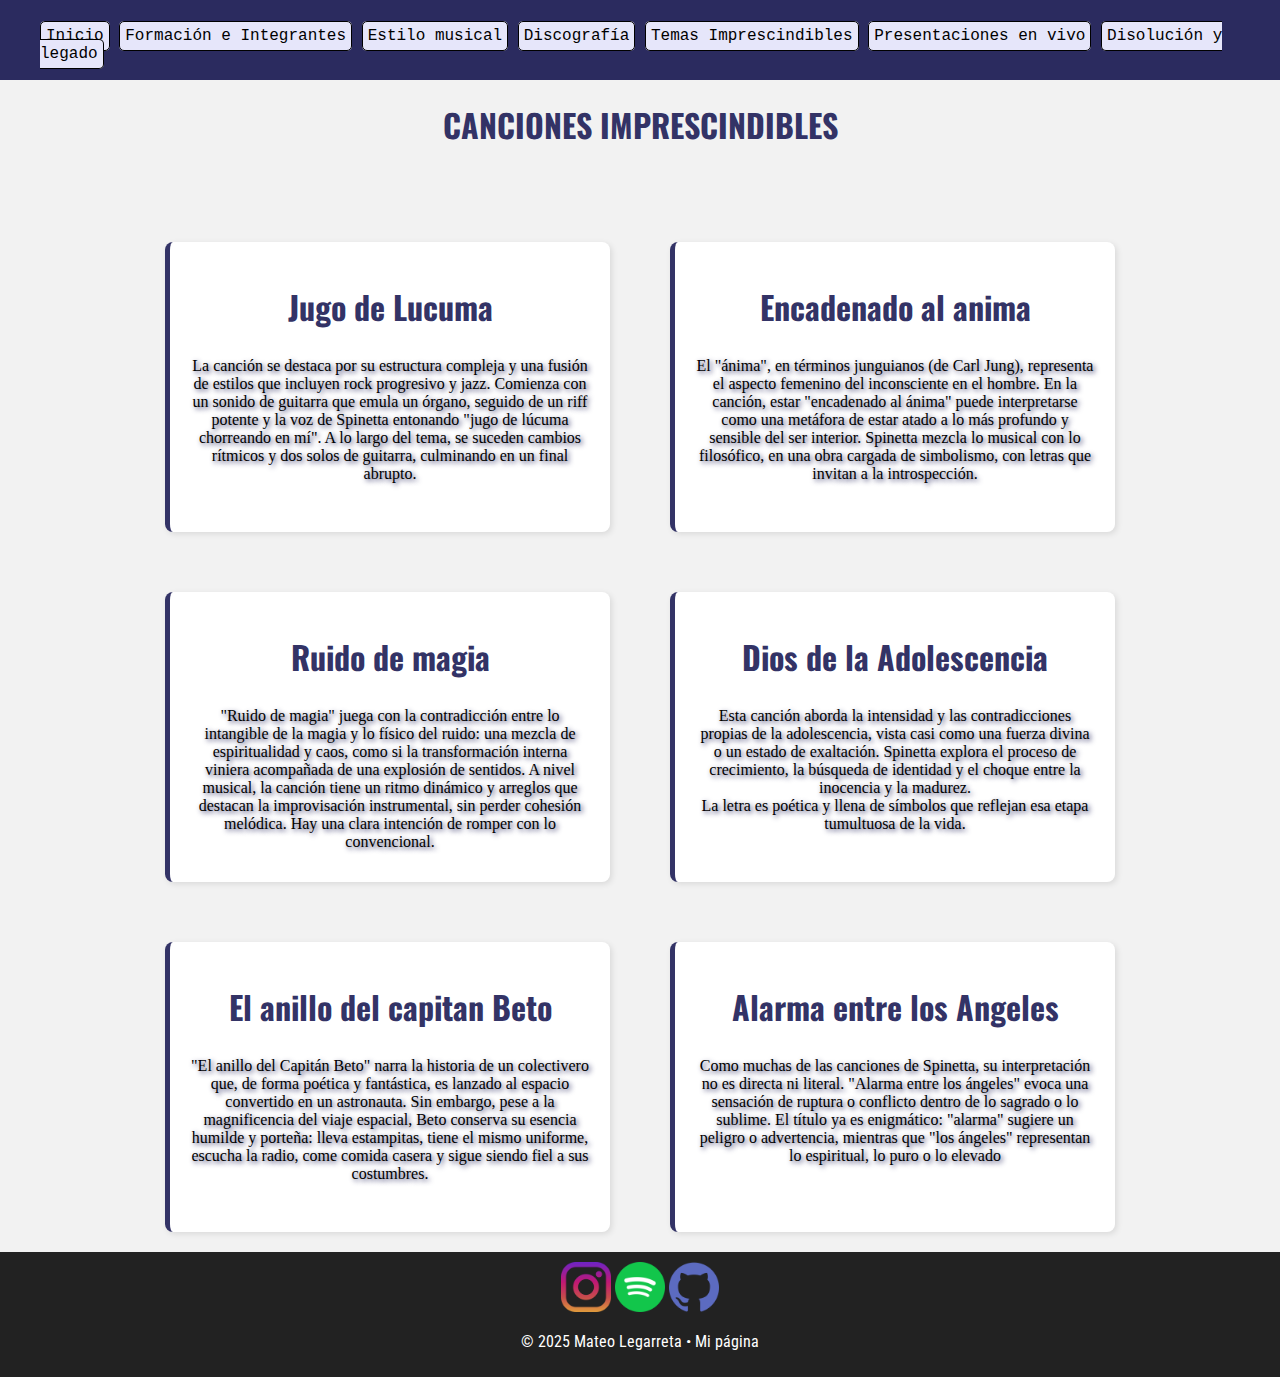
<file: temasimprescindibles.html>
<!DOCTYPE html>
<html lang="en">
<head>
    <meta charset="UTF-8">
    <meta name="viewport" content="width=device-width, initial-scale=1.0">
    <title>Canciones Imprescindibles</title>
    <link rel="stylesheet" href="styles.css">
    <link rel="preconnect" href="https://fonts.googleapis.com">
    <link rel="preconnect" href="https://fonts.gstatic.com" crossorigin>
    <link href="https://fonts.googleapis.com/css2?family=Barrio&display=swap" rel="stylesheet">
    <link href="https://fonts.googleapis.com/css2?family=Oswald:wght@200..700&display=swap" rel="stylesheet">
    <link href="https://fonts.googleapis.com/css2?family=Forum&family=Noto+Sans:ital,wght@0,100..900;1,100..900&family=Open+Sans:ital,wght@0,300..800;1,300..800&family=Raleway:ital,wght@0,100..900;1,100..900&family=Roboto+Condensed:ital,wght@0,100..900;1,100..900&family=Roboto:ital,wght@0,100..900;1,100..900&display=swap" rel="stylesheet">
</head>
<body>
    <nav>
            <ul class="menu">
                <li><a class="botones" href="index.html">Inicio</a></li>
                <li><a class="botones" href="FeI.html">Formación e Integrantes</a></li>
                <li><a class="botones" href="estilomusical.html">Estilo musical</a></li>
                <li><a class="botones" href="discografia.html">Discografía</a></li>
                <li><a class="botones" href="temasimprescindibles.html">Temas Imprescindibles</a></li>
                <li><a class="botones" href="presentacionesenvivo.html">Presentaciones en vivo</a></li>
                <li><a class="botones" href="disolucionylegado.html">Disolución y legado</a></li>
            </ul>
        </nav> 
 <div class="contenedor-principal">
    <H1>CANCIONES IMPRESCINDIBLES</H1>
      <div class="contenedor-cajas">
        <div class="caja-temas">
            <h1> <a href="https://www.youtube.com/watch?v=7cWI0_V7Xtk" target="_blank">Jugo de Lucuma</a></h1>
            <p> La canción se destaca por su estructura compleja y una fusión de estilos que incluyen rock progresivo y jazz. Comienza con un sonido de guitarra que emula un órgano, seguido de un riff potente y la voz de Spinetta entonando "jugo de lúcuma chorreando en mí". A lo largo del tema, se suceden cambios rítmicos y dos solos de guitarra, culminando en un final abrupto. </p>
        </div>
        <div class="caja-temas">
            <h1> <a href="https://www.youtube.com/watch?v=Se_bculghqI" target="_blank">Encadenado al anima</a></h1>
            <p>El "ánima", en términos junguianos (de Carl Jung), representa el aspecto femenino del inconsciente en el hombre. En la canción, estar "encadenado al ánima" puede interpretarse como una metáfora de estar atado a lo más profundo y sensible del ser interior.
            Spinetta mezcla lo musical con lo filosófico, en una obra cargada de simbolismo, con letras que invitan a la introspección.</p>
        </div>
        <div class="caja-temas">
            <h1> <a href="https://www.youtube.com/watch?v=4FNUnF8wzDg" target="_blank">Ruido de magia</a></h1>
            <p>"Ruido de magia" juega con la contradicción entre lo intangible de la magia y lo físico del ruido: una mezcla de espiritualidad y caos, como si la transformación interna viniera acompañada de una explosión de sentidos.
            A nivel musical, la canción tiene un ritmo dinámico y arreglos que destacan la improvisación instrumental, sin perder cohesión melódica. Hay una clara intención de romper con lo convencional.</p>
        </div>
        <div class="caja-temas">
           <h1><a href="https://www.youtube.com/watch?v=fvwzWW8qVHw" target="_blank">Dios de la Adolescencia</a></h1>
            <p>Esta canción aborda la intensidad y las contradicciones propias de la adolescencia, vista casi como una fuerza divina o un estado de exaltación. Spinetta explora el proceso de crecimiento, la búsqueda de identidad y el choque entre la inocencia y la madurez. <br>La letra es poética y llena de símbolos que reflejan esa etapa tumultuosa de la vida.
            </p>
        </div>
       
        <div class="caja-temas">
            <h1> <a href="https://www.youtube.com/watch?v=xrxjTWhLQUs" target="_blank">El anillo del capitan Beto</a></h1>
            <p>"El anillo del Capitán Beto" narra la historia de un colectivero que, de forma poética y fantástica, es lanzado al espacio convertido en un astronauta. Sin embargo, pese a la magnificencia del viaje espacial, Beto conserva su esencia humilde y porteña: lleva estampitas, tiene el mismo uniforme, escucha la radio, come comida casera y sigue siendo fiel a sus costumbres.</p>
        </div>

        <div class="caja-temas">
            <h1><a href="https://www.youtube.com/watch?v=XqQ7_ndw90Y" target="_blank">Alarma entre los Angeles </a></h1>
            <p>Como muchas de las canciones de Spinetta, su interpretación no es directa ni literal. "Alarma entre los ángeles" evoca una sensación de ruptura o conflicto dentro de lo sagrado o lo sublime. El título ya es enigmático: "alarma" sugiere un peligro o advertencia, mientras que "los ángeles" representan lo espiritual, lo puro o lo elevado</p>
        </div>
       
      </div>
 </div>
 <footer >
        <a href="https://www.instagram.com/matu_legarreta/" target="_blank">
            <img src="iconos/instagram.png" alt="icono de Instagram" width="50">
        </a>
        <a href="https://open.spotify.com/user/z61yquh5brrlxf6hfwoib5te3?si=37426ef9cb2849d5" target="_blank">
            <img src="iconos/spotify.png" alt="icono de Spotify" width="50">
        </a>
        <a href="https://github.com/MateoLegarreta" target="_blank">
            <img src="iconos/github.png" alt="icono de GitHub" width="50">
        </a>
        <p>&copy; 2025 Mateo Legarreta • Mi página</p>
    </footer>
</body>
</html>
</file>
<file: styles.css>
body {

background-color: #f2f2f2;
margin: 0;

}

.caja p{
  font-size: 1.5rem;
  font-family: 'ancizar serif';
}

a{
  color: white;
  text-decoration: none;
  color: #333366;
}


.contenedor-cajas{
display: flex;
  flex-wrap: wrap;
  justify-content: center; 
  gap: 20px; 
  margin-top: 20px;

}

.caja {
background-color: #ffffff;
border-left: 5px solid #333366;
padding: 20px;
margin-bottom: 30px;
box-shadow: 2px 2px 6px rgba(0,0,0,0.1);
border-radius: 8px;
display: flex;
margin: 20px;
}
.caja-introduccion{ 
  background-color: #ffffff;
border-left: 5px solid #333366;
padding: 20px;
margin-bottom: 30px;
box-shadow: 2px 2px 6px rgba(0,0,0,0.1);
border-radius: 8px;
display: flex;
margin: 20px;
}
.caja-introduccion p{
  font-family: 'forum';
  font-size: 1.3rem;
}
.caja-fei{
  background-color: #ffffff;
border-left: 5px solid #333366;
padding: 20px;
margin-bottom: 30px;
box-shadow: 2px 2px 6px rgba(0,0,0,0.1);
border-radius: 8px;
display: flex;
margin: 20px;
}

.caja-fei p{
  font-family: 'forum';
  font-size: 1.3rem;
}

.caja-em{
background-color: #ffffff;
border-left: 5px solid #333366;
padding: 20px;
margin-bottom: 30px;
box-shadow: 2px 2px 6px rgba(0,0,0,0.1);
border-radius: 8px;
display: flex;
margin: 20px;

}
.caja-em p{
  font-family: 'forum';
  font-size: 1.3rem;
}
body.estilo-musical {
  display: flex;
  flex-direction: column;
  min-height: 100vh;
}

body.estilo-musical .contenedor-principal {
  flex: 1;
}

.caja-dyl{
background-color: #ffffff;
border-left: 5px solid #333366;
padding: 20px;
margin-bottom: 30px;
box-shadow: 2px 2px 6px rgba(0,0,0,0.1);
border-radius: 8px;
display: flex;
margin: 20px;
}

.caja-dyl p{
  font-family: Tahoma;
  font-size: 1.3rem;
}

.caja-temas {
background-color: #ffffff;
border-left: 5px solid #333366;
padding: 20px;
margin-bottom: 30px;
box-shadow: 2px 2px 6px rgba(0,0,0,0.1);
border-radius: 8px;
display: flex;
margin: 20px;
flex-direction: column;
 width: 400px;          
  height: 250px; 
}

.caja-temas p{
  font-family: Verdana;
  font-size: 1rem;
  text-shadow: 2px 2px 5px #333366;
  text-align: center;
  margin-top: 5px;
}

.caja-temas h1 a {
  
  display: inline-block;
  text-decoration: none;
  color: #333366;
  transition: transform 0.3s ease, color 0.3s ease;
}

.caja-temas h1 a:hover {
  transform: scale(1.05);
  color: #0e9424; 
}

.caja-presentaciones{
  background-color: #ffffff;
border-left: 5px solid #333366;
padding: 20px;
margin-bottom: 30px;
box-shadow: 2px 2px 6px rgba(0,0,0,0.1);
border-radius: 8px;
display: flex;
margin: 20px;
height: 350px;
}
.caja-presentaciones p{
  font-family: Verdana, Geneva, Tahoma, sans-serif;
  font-size: 1.3rem;
}
.contenedor .caja{
height: 200px;

}
.caja-leermas {
background-color: #ffffff;
border-left: 5px solid #333366;
padding: 20px;
margin-bottom: 30px;
box-shadow: 2px 2px 6px rgba(0,0,0,0.1);
border-radius: 8px;
width: 25%;
text-align: center;
display: flex;
flex-wrap: wrap;
justify-content: center;
transition: transform 0.3s ease, font-size 0.3s ease, background-image 0.3s ease;
}
.caja-leermas:hover {
  transform: scale(1.05);
  font-size: 1.1em;
}

#caja1{
  background-image: url(imagenes/invisible4.jpg);
background-position: center;
  background-size: cover;
  color:white;
  font-size: 1.5em;
  text-shadow: 2px 2px 5px black;

}

.caja-leermas p{
 text-shadow: 2px 2px 5px black;
}


#caja2{
 font-size: 1.5em;
 background-image: url(imagenes/invisible5.webp);
 background-position: center;
   color: white;
}

#caja3{
  background-image: url(imagenes/duraznosangrando.jpg);
  background-position: center;
  background-size: cover;
  font-size: 1.5em;
   color: white;
  
}
#caja4{
  background-image: url(imagenes/capitanbeto.jpg);
  background-position: center;
  background-size:cover;
  font-size: 1.5em;
  color: white;
}
#caja5{
 font-size: 1.5em;
 background-image: url(imagenes/invisibleconcierto.jpg);
  background-position: center;
  background-size:cover;
   color: white;
}
#caja6{
 font-size: 1.5em;
  background-position: center;
  background-size:cover;
  background-image: url(imagenes/invisible7jpg.jpg);
  color: white;
}

h1 {
font-family: 'Oswald';
align-self: center;
color: #333366;

}


.btn-leer {
background-color: #333366;
color: #ffffff;
padding: 10px 20px; 
border: none;
border-radius: 4px;
cursor: pointer;
margin-top: 20px;
box-shadow: 0 5px 0 #232348;
transition: transform 0.1s, box-shadow 0.1s;


}

.btn-leer:active {
    transform: translateY(3px);
    box-shadow: 0 0 0 #232348;
}
.contenedor-principal {
  display: flex;
  gap: 2rem; 
  flex-wrap: wrap;
  justify-content: center;
  width: 100%;
  
}
.contenedor{
display: flex;
justify-content: space-around;
gap: 1rem;


}

.imagenes-laterales {
  width: 300px;
  border-radius: 8px;
  box-shadow: 0 4px 8px rgba(0,0,0,0.15);
  margin-left: 450px;
 
}
.imagenes-sueltas{
width: 300px;
border-radius: 8px;
box-shadow: 0 4px 8px rgba(0,0,0,0.15);
margin:2px;

}

.imagen-inicio{ 
 
    width: 300px;
    
}



nav{
        height: 80px;
        width: 100%;
        background-color: #2b2b5f;
        display: flex;
        align-items: center;
        justify-content: center;
        font-family: 'Courier New'
}

.botones{
    border: solid 1px black;
    border-radius: 5px;
    padding: 5px;
    background-color:  #e6e6fa;
    color: black;
    transition: transform 0.3s ease, font-size 0.3s ease, background-image 0.3s ease;
  }

.botones:hover{
  transform: scale(1.05);
  font-size: 1.1em;
  background-color: #99b0b0d0; 
}


.menu{
    margin-top: 25px;
}

nav ul li{
display: inline;
gap: 20px;
}

footer {
        background-color: #222;
        text-align: center;
        padding: 10px;
        align-items: center;
        font-family: "Roboto Condensed", sans-serif; 
        width: 98,5%;
        color: white;
       
    }

@media (max-width: 600px){

.contenedor{
flex-direction: column;
align-items: center;
}


.contenedor-cajas{
flex-direction: column;
align-items: center;

}
.caja-leermas{
  width: 80%;
  justify-content: center;

}
nav {
    height: auto;
    padding: 10px 0;
    flex-direction: column;
  }

nav ul.menu {
    display: flex;
    flex-direction: column;
    align-items: center;
    padding: 0;
    margin: 0;
    gap: 10px;
    width: 100%;
}

nav ul.menu li {
    width: 100%;
    text-align: center;
}

.botones {
    display: block;
    width: 90%;
    padding: 10px;
    font-size: 16px;
    margin: 0 auto;
}


.caja-fei{

flex-direction: column;
width: 80%;
}

.caja-fei p{
  font-family: 'forum';
  font-size: 1.2rem;
}

.imagenes-laterales {
  margin-left: 100px;
  width: 250px;
}
.imagenes-sueltas{
width: 90%;
max-width: 350px;
}

.caja-em{
width: 60%;
height: auto;
display: block;
}
.caja-em p{
  font-family: 'forum';
  font-size: 1.3rem;
}


.caja {
text-align: justify;
justify-content: center;
align-items: center;
flex-direction: column;

}

.caja .imagenes-laterales{
margin-left: 0px;
margin-top: 20px;
width: 250px;
}

.caja-presentaciones{
flex-direction: column;
display: block;
margin: 20px;
height: 550px;
text-align: justify;
}
.caja-presentaciones p{
  font-family: Verdana, Geneva, Tahoma, sans-serif;
  font-size: 1rem;
}
iframe{
  width: 100%;
  height: 250px;
 
}
}
</file>
